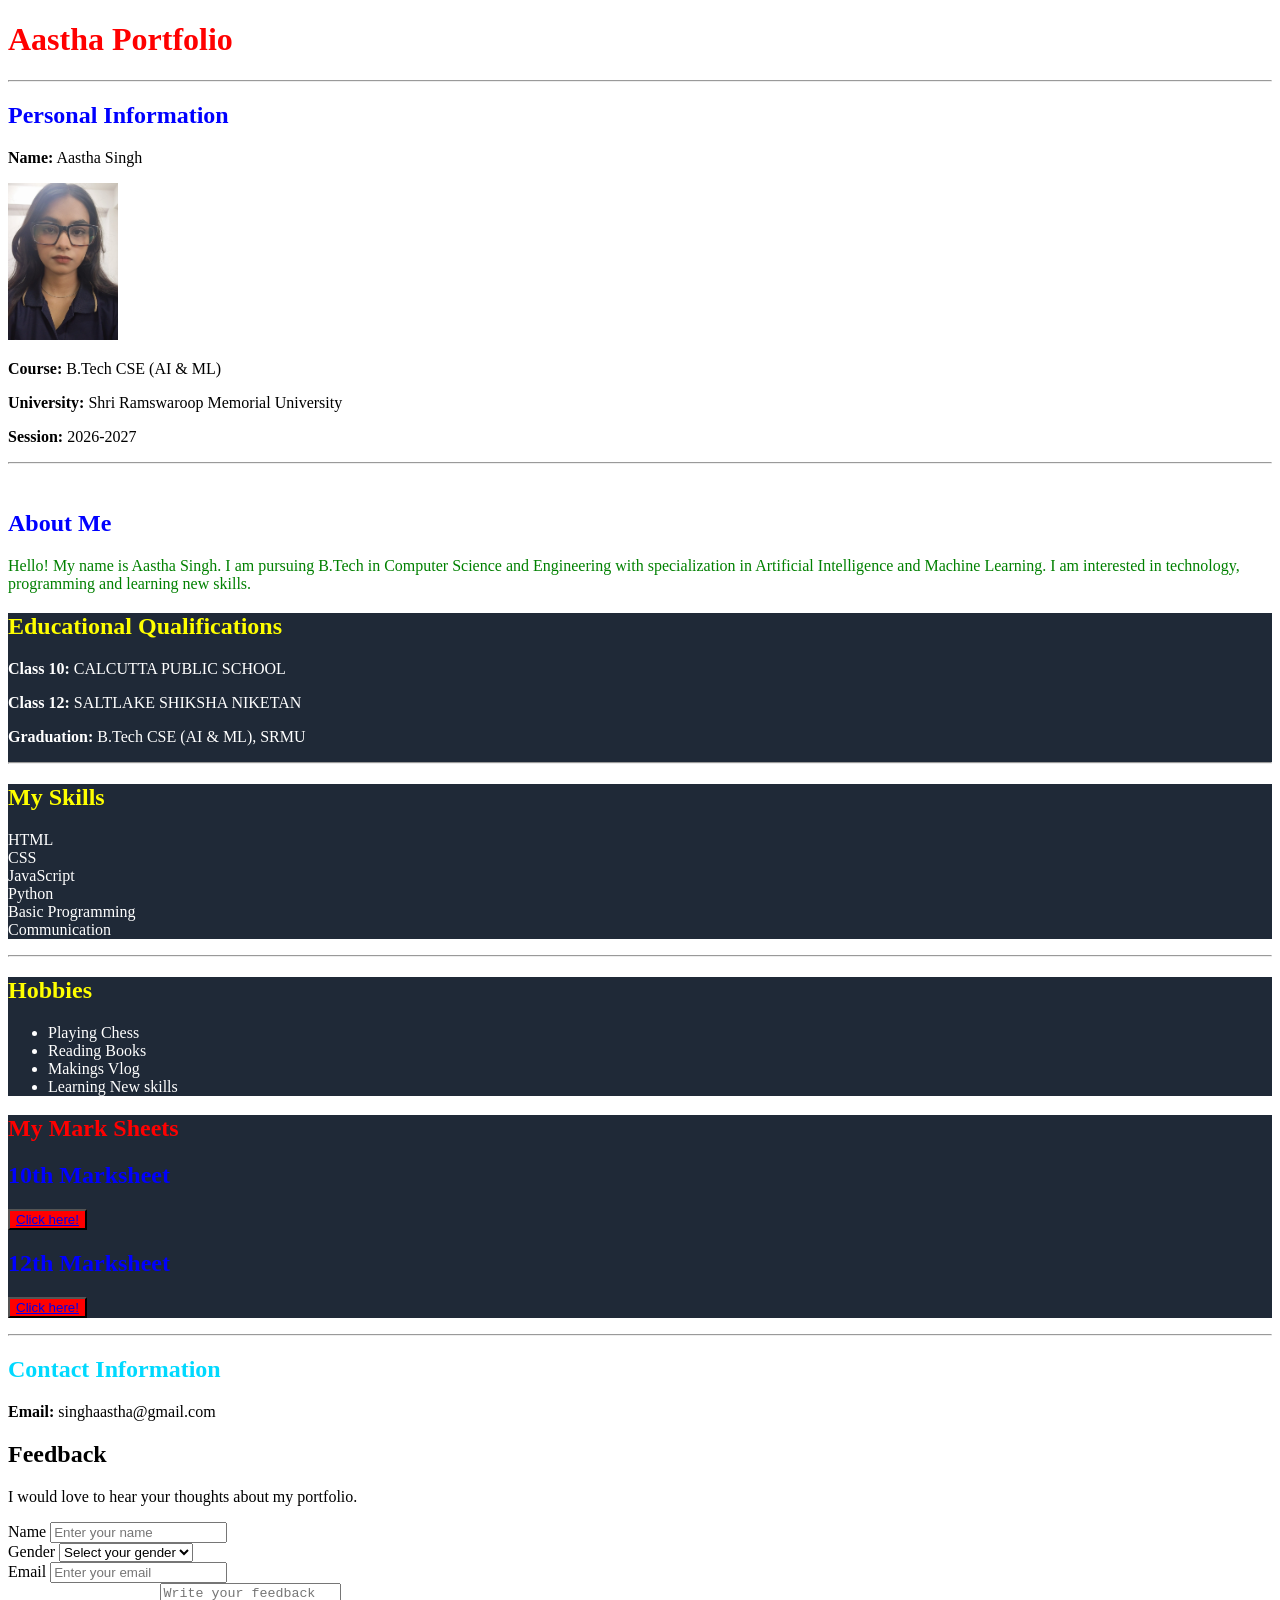
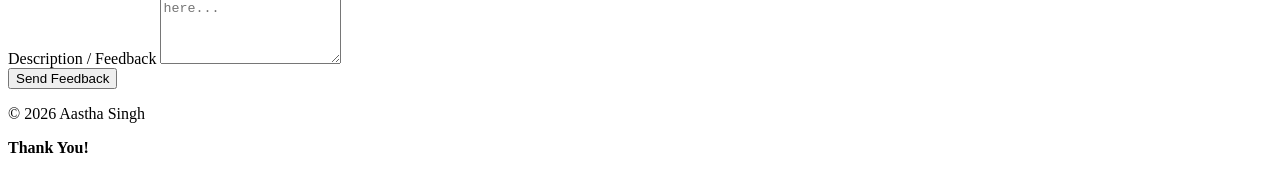
<file: index.html>
<!DOCTYPE html>
<html lang="en">
<head>
    <meta charset="UTF-8">
    <meta name="viewport" content="with=device-width, intial-scale=1.0">
    <title>Aastha Portfolio</title>

</head>
<body style="background-color:white;">
    <header>
        <h1 style="color:rgb(255,0,0);">Aastha Portfolio</h1>
        <hr>
    </header>
<main>


<h2 style="color: blue;">Personal Information</h2>

<p><b>Name:</b> Aastha Singh</p>

<img src="photo.png.jpeg" width="110;">
<p><b>Course:</b> B.Tech CSE (AI & ML)</p>
<p><b>University:</b> Shri Ramswaroop Memorial University</p>
<p><b>Session:</b> 2026-2027</p>
<hr>
<br>
<section style="color: green;" >
<h2 style="color: blue;">About Me</h2>

<p>
    Hello! My name is Aastha Singh. I am pursuing B.Tech in
    Computer Science and Engineering with specialization in
    Artificial Intelligence and Machine Learning.
    I am interested in technology, programming and learning new skills.
</p>
</section style="background-color:  #1f2937; color: white;">

<section style="background-color:  #1f2937; color: white;">
<h2 style="color: yellow;">Educational Qualifications</h2>

<p><b>Class 10:</b> CALCUTTA PUBLIC SCHOOL</p>
<p><b>Class 12:</b> SALTLAKE SHIKSHA NIKETAN </p>
<p><b>Graduation:</b> B.Tech CSE (AI & ML), SRMU</p>

<hr>
</section>
<section style="background-color:  #1f2937; color: white;">
<h2 style="color: yellow;">My Skills</h2>

<p>
    HTML <br>
    CSS <br>
    JavaScript <br>
    Python <br>
    Basic Programming <br>
    Communication
</p>
</section>
<hr>
<section  style="background-color: #1f2937; color: white;">
            <h2 style="color: yellow;">Hobbies</h2>
            <ul>
                <li>Playing Chess</li>
                <li>Reading Books</li>
                <li>Makings Vlog</li>
                <li>Learning New skills</li>
            </ul>
        </section> 
        <section style="background-color:  #1f2937; color: white;">
<h2 style="color: red;">My Mark Sheets</h2>

<p>
    <h2 style="color: blue;">10th Marksheet</h2>
    <button style="background-color: red; color: white;">
    <a href="documents/10th_Marksheet_Aastha_Singh-3.pdf">
        Click here!
    </a>
</button>
</p>
<h2 style="color: blue;">12th Marksheet</h2>
<p>
    <button style="background-color: red; color: white;">
    <a href="documents/12th_Marksheet_Aastha_Singh.pdf">
        Click here!
    </a>
</button>
</p>

</section>
<hr>
</main>
<footer>
<h2 style="color: rgb(0, 217, 255);">Contact Information</h2>

<p><b>Email:</b> singhaastha@gmail.com </p>
<section id="feedback">
        <h2>Feedback</h2>
        <p class="feedback-intro">I would love to hear your thoughts about my portfolio.</p>

        <form id="feedbackForm">
            <div class="form-group">
                <label for="feedbackName">Name</label>
                <input type="text" id="feedbackName" name="name" placeholder="Enter your name" required>
            </div>

            <div class="form-group">
                <label for="feedbackGender">Gender</label>
                <select id="feedbackGender" name="gender" required>
                    <option value="" disabled selected>Select your gender</option>
                    <option value="Male">Male</option>
                    <option value="Female">Female</option>
                    <option value="Other">Other</option>
                    <option value="Prefer not to say">Prefer not to say</option>
                </select>
            </div>

            <div class="form-group">
                <label for="feedbackEmail">Email</label>
                <input type="email" id="feedbackEmail" name="email" placeholder="Enter your email" required>
            </div>

            <div class="form-group">
                <label for="feedbackDescription">Description / Feedback</label>
                <textarea id="feedbackDescription" name="description" rows="5" placeholder="Write your feedback here..." required></textarea>
            </div>

            <button type="submit">Send Feedback</button>
            <p id="feedbackMessage" class="feedback-message" role="status"></p>
        </form>
    </section>

    <footer>
        <p>© 2026 Aastha Singh</p>
        
<p><b>Thank You!</b></p>
</footer>
</body>
</html>
</file>
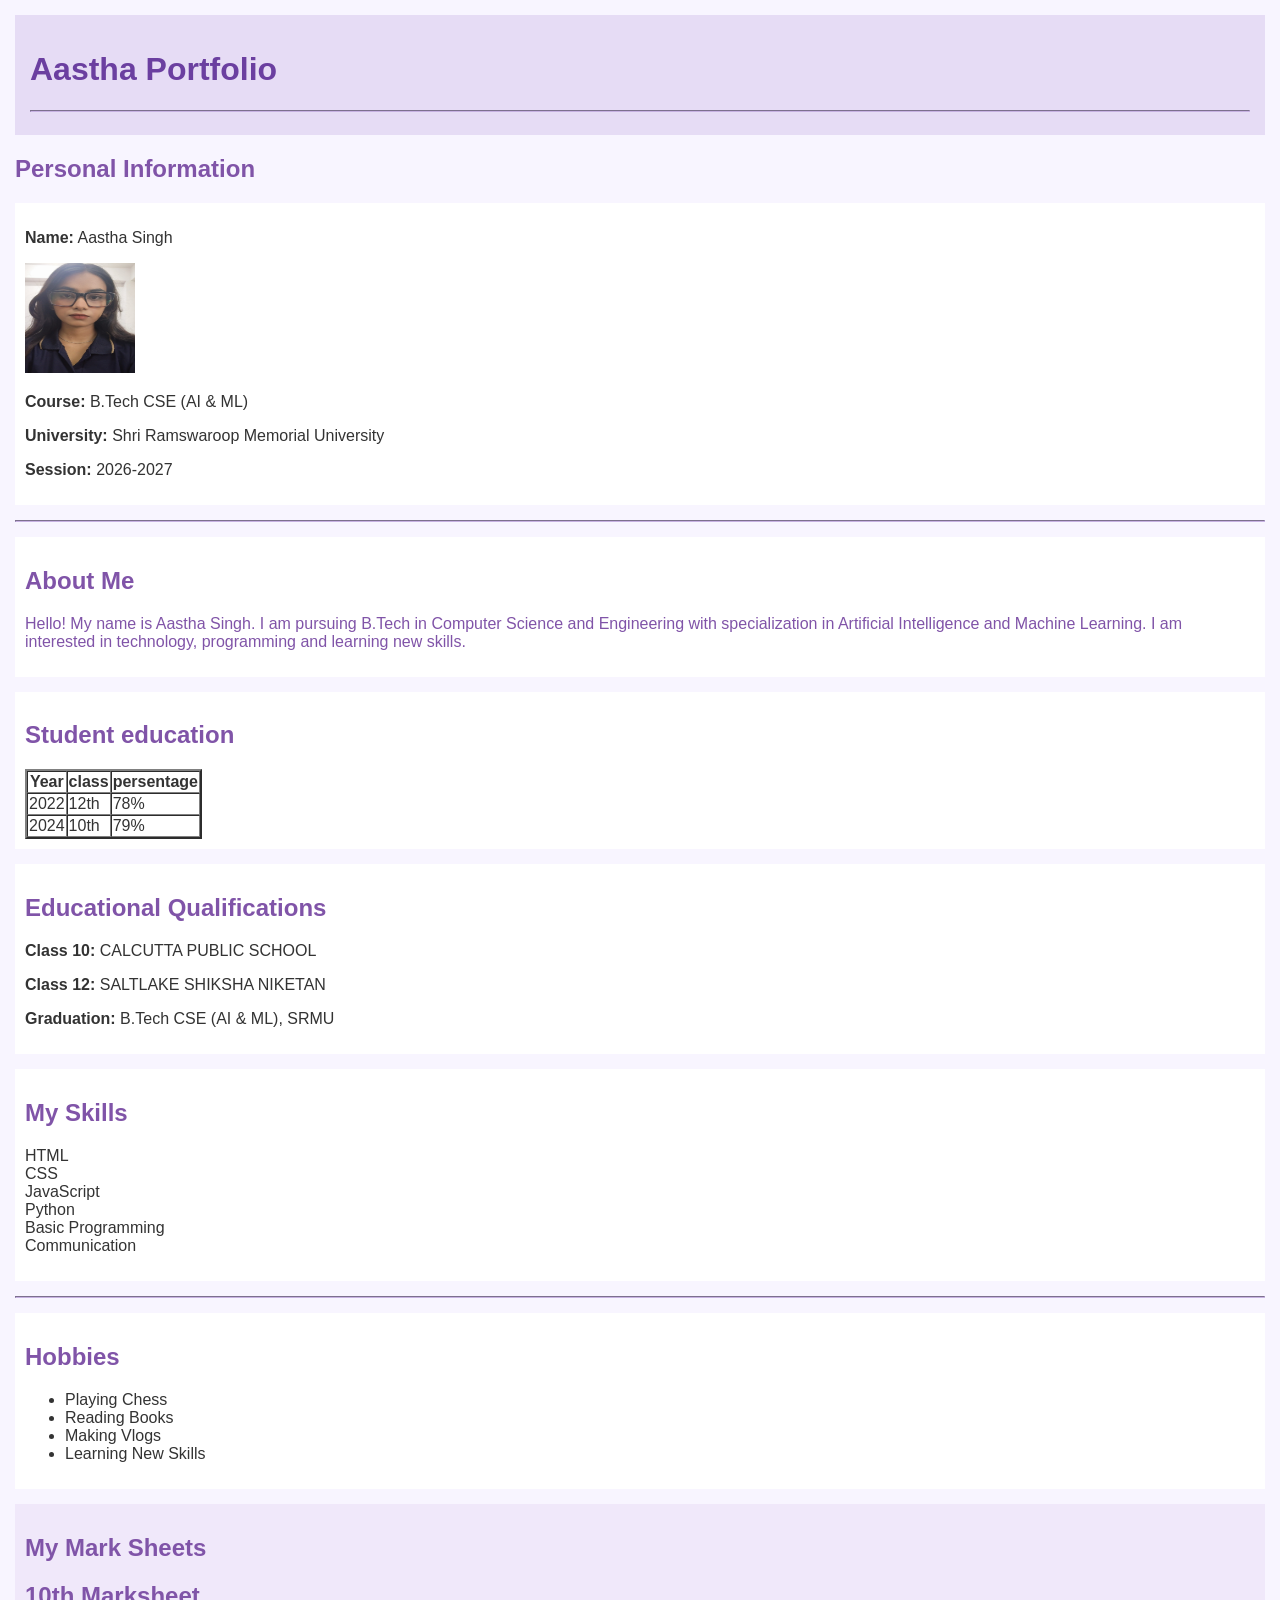
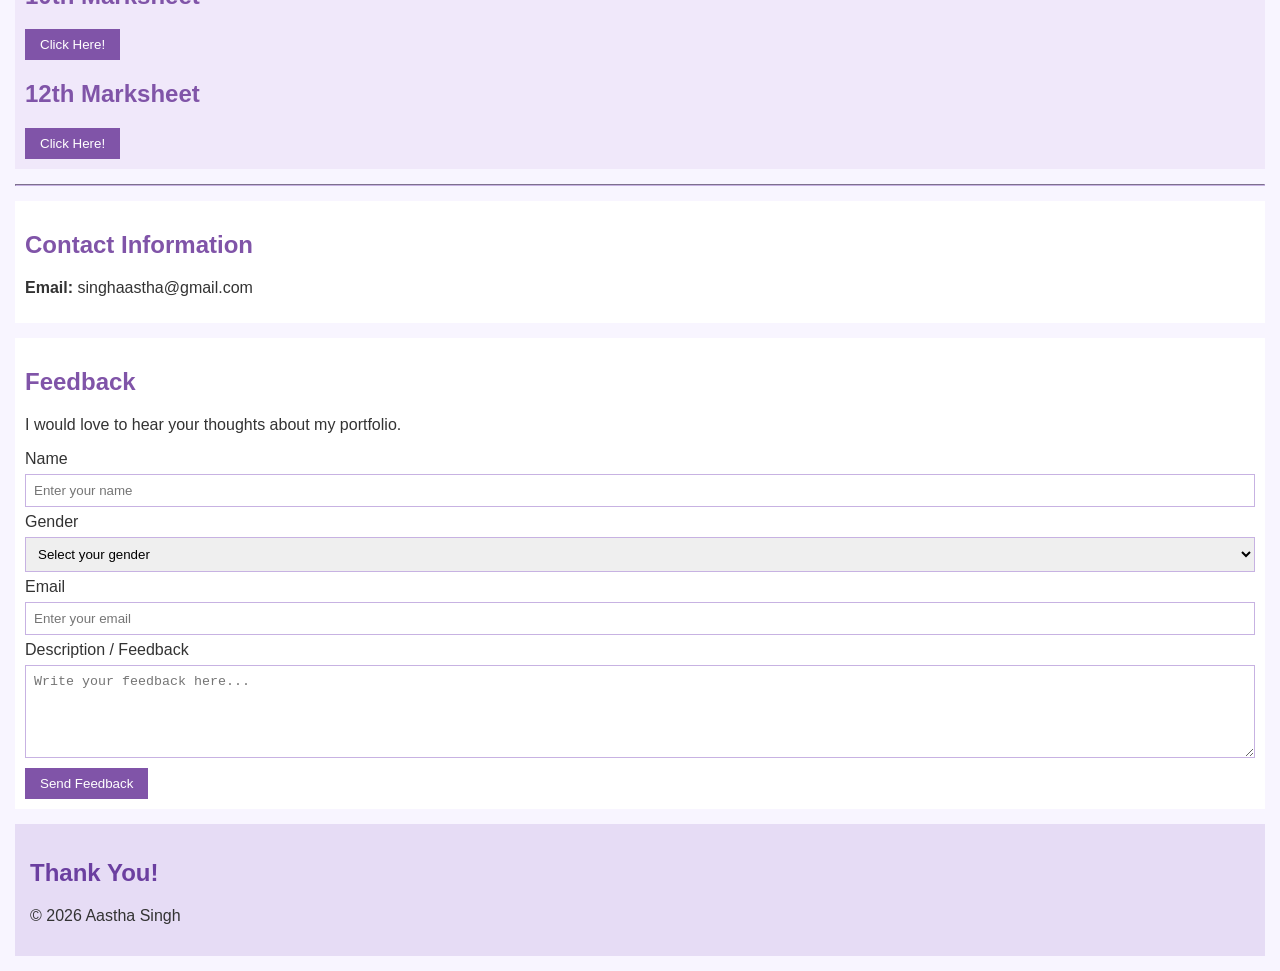
<file: index4.html>
<!DOCTYPE html>
<html lang="en">
<head>
    <meta charset="UTF-8">
    <meta name="viewport" content="width=device-width, initial-scale=1.0">
    <title>Aastha Portfolio</title>
<link rel="stylesheet" href="style.css">
   
</head>

<body>

    <header>
        <h1>Aastha Portfolio</h1>
        <hr>
    </header>

    <main>

        <h2>Personal Information</h2>

        <section>
            <p><b>Name:</b> Aastha Singh</p>

            <img src="photo.png.jpeg"
                 alt="Aastha's Photo"
                 class="profile-photo">

            <p><b>Course:</b> B.Tech CSE (AI &amp; ML)</p>
            <p><b>University:</b> Shri Ramswaroop Memorial University</p>
            <p><b>Session:</b> 2026-2027</p>
        </section>

        <hr>

        <section>
            <h2>About Me</h2>

            <p class="highlight">
                Hello! My name is Aastha Singh. I am pursuing B.Tech in
                Computer Science and Engineering with specialization in
                Artificial Intelligence and Machine Learning.
                I am interested in technology, programming and learning
                new skills.
            </p>
        </section>
        <section>
            <h2>Student education</h2>
            <table border="2" cellspacing="0" >
                <tr>
                    <th>Year</th>
                    <th>class</th>
                    <th>persentage</th>
                </tr>
                <tr>
                    <td>2022</td>
                    <td>12th</td>
                    <td>78%</td>
                </tr>
                 <tr>
                    <td>2024</td>
                    <td>10th</td>
                    <td>79%</td>
                </tr>
            </table>
        </section>

        <section>
            <h2>Educational Qualifications</h2>

            <p><b>Class 10:</b> CALCUTTA PUBLIC SCHOOL</p>
            <p><b>Class 12:</b> SALTLAKE SHIKSHA NIKETAN</p>
            <p><b>Graduation:</b> B.Tech CSE (AI &amp; ML), SRMU</p>
        </section>

        <section>
            <h2>My Skills</h2>

            <p>
                HTML <br>
                CSS <br>
                JavaScript <br>
                Python <br>
                Basic Programming <br>
                Communication
            </p>
        </section>

        <hr>

        <section>
            <h2>Hobbies</h2>

            <ul>
                <li>Playing Chess</li>
                <li>Reading Books</li>
                <li>Making Vlogs</li>
                <li>Learning New Skills</li>
            </ul>
        </section>

        <section id="marksheets">
            <h2>My Mark Sheets</h2>

            <h2>10th Marksheet</h2>

            <button>
                <a href="documents/10th_Marksheet_Aastha_Singh-3.pdf">
                    Click Here!
                </a>
            </button>

            <h2>12th Marksheet</h2>

            <button>
                <a href="documents/12th_Marksheet_Aastha_Singh.pdf">
                    Click Here!
                </a>
            </button>
        </section>

        <hr>

        <section>
            <h2>Contact Information</h2>

            <p><b>Email:</b> singhaastha@gmail.com</p>
        </section>

        <section id="feedback">
            <h2>Feedback</h2>

            <p>
                I would love to hear your thoughts about my portfolio.
            </p>

            <form id="feedbackForm">

                <label for="feedbackName">Name</label>
                <input type="text" id="feedbackName"
                       name="name"
                       placeholder="Enter your name" required>

                <label for="feedbackGender">Gender</label>
                <select id="feedbackGender" name="gender" required>
                    <option value="">Select your gender</option>
                    <option value="Male">Male</option>
                    <option value="Female">Female</option>
                    <option value="Other">Other</option>
                    <option value="Prefer not to say">
                        Prefer not to say
                    </option>
                </select>

                <label for="feedbackEmail">Email</label>
                <input type="email" id="feedbackEmail"
                       name="email"
                       placeholder="Enter your email" required>

                <label for="feedbackDescription">
                    Description / Feedback
                </label>

                <textarea id="feedbackDescription"
                          name="description"
                          rows="5"
                          placeholder="Write your feedback here..."
                          required></textarea>

                <button type="submit">Send Feedback</button>

            </form>
        </section>

    </main>

    <footer>
        <h2>Thank You!</h2>
        <p>© 2026 Aastha Singh</p>
    </footer>

</body>
</html>
</file>
<file: style.css>
/* Universal Selector */
        * {
            box-sizing: border-box;
        }

        /* Element Selectors */
        body {
            background-color: #f8f5ff;
            color: #333333;
            font-family: Arial, sans-serif;
            margin: 15px;
        }

        header {
            background-color: #e6dcf5;
            color: #333333;
            padding: 15px;
        }

        h1 {
            color: #6b3fa0;
        }

        h2 {
            color: #8054a8;
        }

        hr {
            border-color: #c7b2e2;
        }

        section {
            background-color: #ffffff;
            color: #333333;
            padding: 10px;
            margin: 15px 0;
        }

        footer {
            background-color: #e6dcf5;
            color: #333333;
            padding: 15px;
        }

        /* Class Selector */
        .profile-photo {
            width: 110px;
            height: 110px;
        }

        .highlight {
            color: #8054a8;
        }

        /* ID Selector */
        #marksheets {
            background-color: #f0e8fa;
        }

        #feedback {
            background-color: #ffffff;
        }

        /* Descendant Selector */
        #marksheets a {
            color: white;
            text-decoration: none;
        }

        #feedback input,
        #feedback select,
        #feedback textarea {
            width: 100%;
            padding: 8px;
            margin: 6px 0;
            border: 1px solid #c7b2e2;
        }

        /* Button Styling */
        button {
            background-color: #8054a8;
            color: white;
            padding: 8px 15px;
            border: none;
        }

        button:hover {
            background-color: #6b3fa0;
        }

        footer h2 {
            color: #6b3fa0;
        }
</file>
